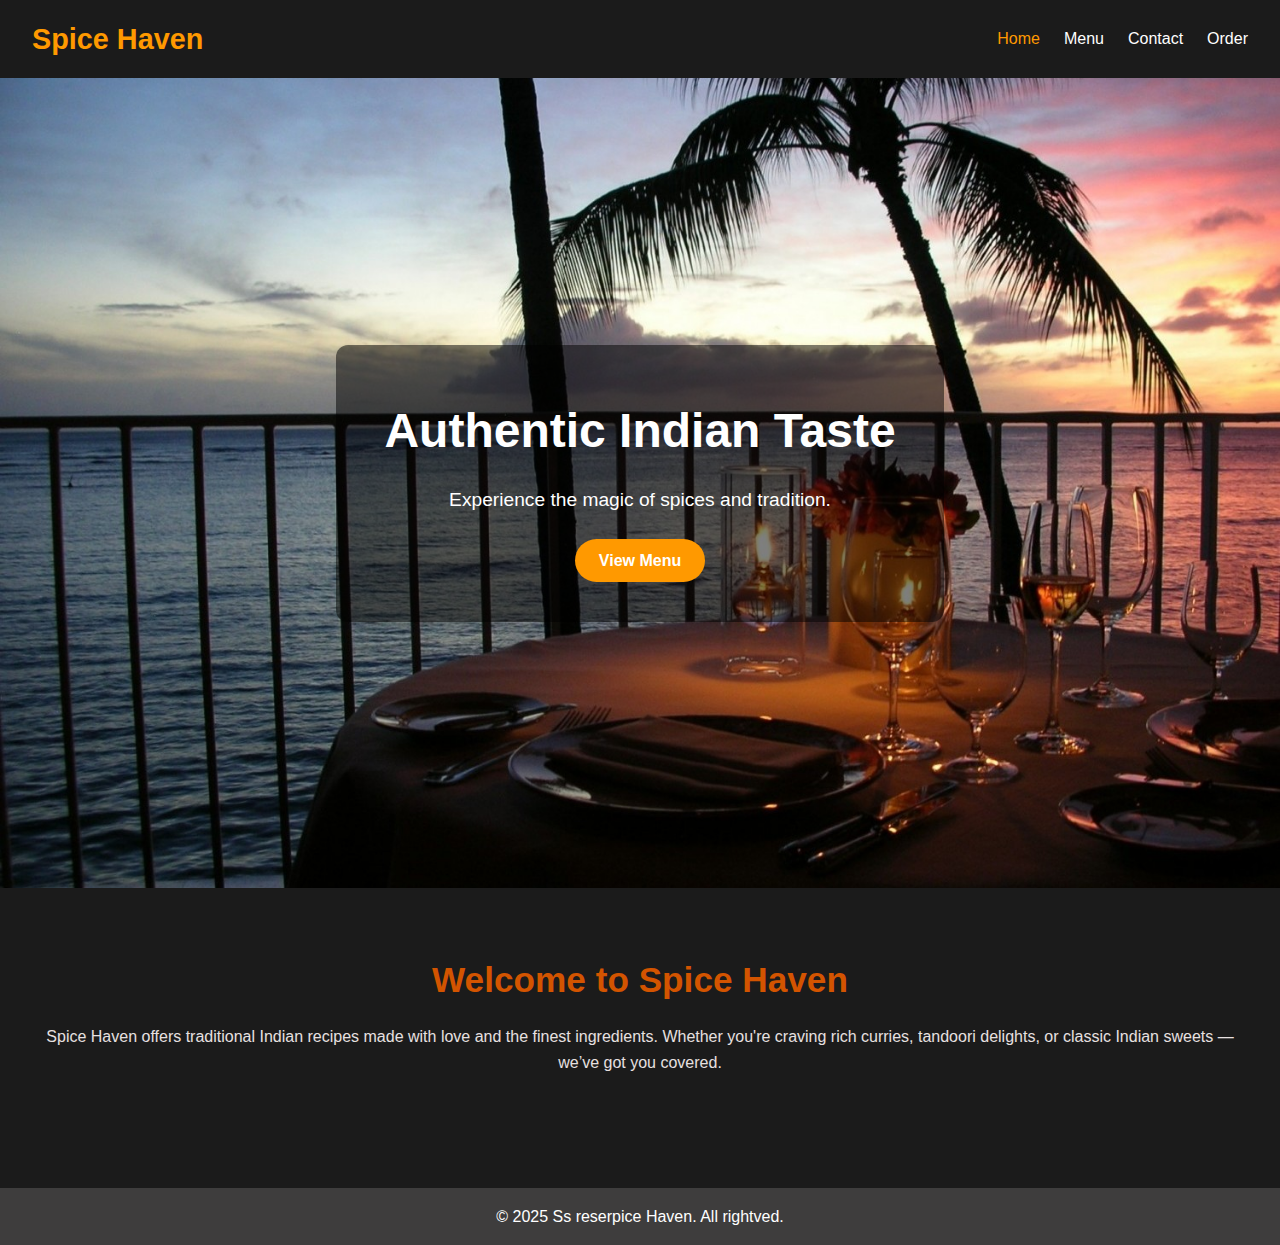
<file: index.html>
<!DOCTYPE html>
<html lang="en">
<head>
  <meta charset="UTF-8" />
  <meta name="viewport" content="width=device-width, initial-scale=1.0"/>
  <title>Spice Haven - Home</title>
  <link rel="stylesheet" href="style.css" />
</head>
<body>

  <header class="navbar">
    <div class="logo">Spice Haven</div>
    <ul class="nav-links">
      <li><a href="index.html" class="active">Home</a></li>
      <li><a href="menu.html">Menu</a></li>
      <li><a href="contact.html">Contact</a></li>
      <li><a href="order.html">Order</a></li>
    </ul>
  </header>

  <section class="hero">
    <div class="hero-content">
      <h1>Authentic Indian Taste</h1>
      <p>Experience the magic of spices and tradition.</p>
      <a href="menu.html" class="btn">View Menu</a>
    </div>
  </section>

  <section class="section">
    <h2>Welcome to Spice Haven</h2>
    <p>Spice Haven offers traditional Indian recipes made with love and the finest ingredients. Whether you're craving rich curries, tandoori delights, or classic Indian sweets — we’ve got you covered.</p>
  </section>

  <footer>
    <p>&copy; 2025 Ss reserpice Haven. All rightved.</p>
  </footer>

</body>
</html>
</file>
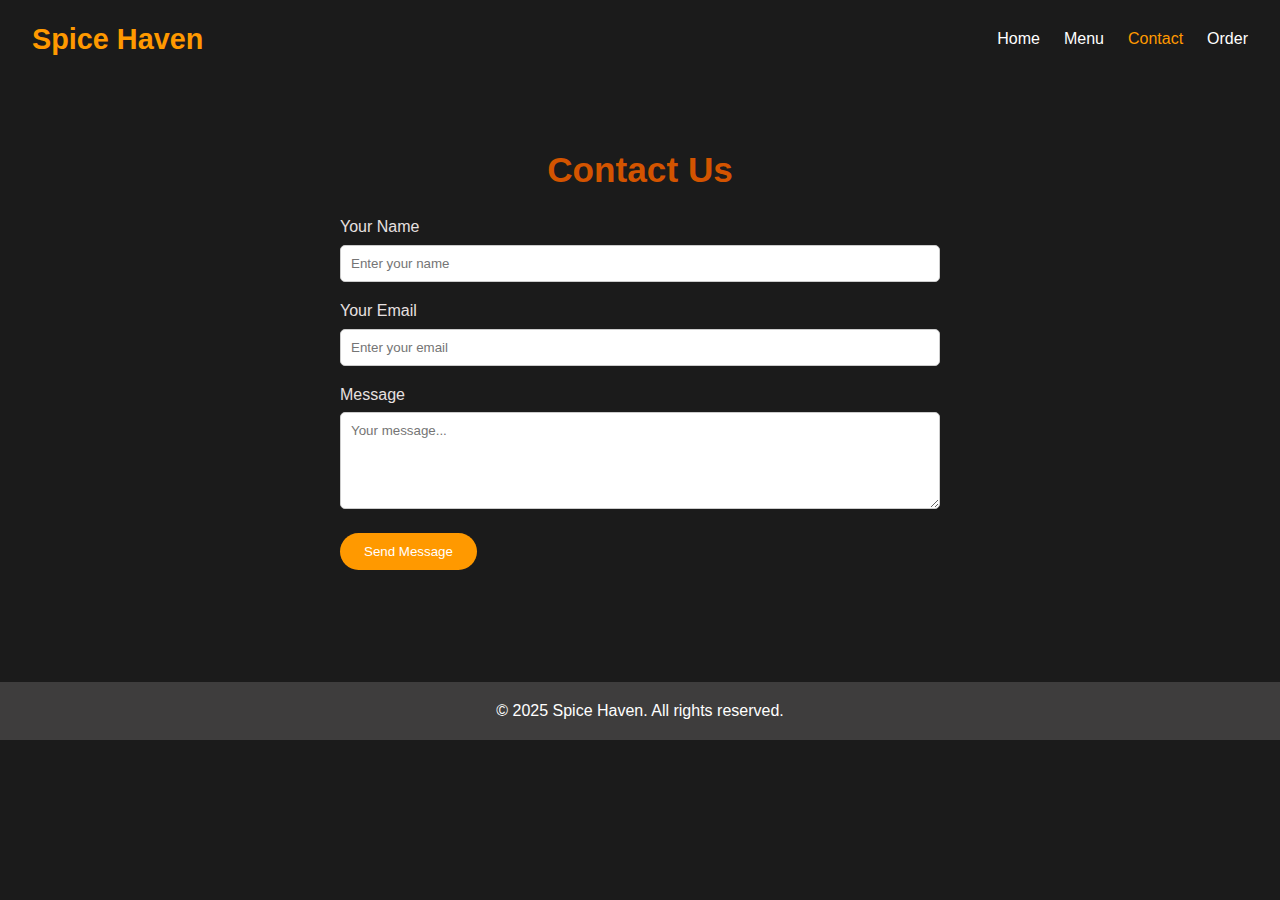
<file: contact.html>
<!DOCTYPE html>
<html lang="en">
<head>
  <meta charset="UTF-8" />
  <meta name="viewport" content="width=device-width, initial-scale=1.0"/>
  <title>Contact Us - Spice Haven</title>
  <link rel="stylesheet" href="style.css" />
</head>
<body>

  <header class="navbar">
    <div class="logo">Spice Haven</div>
    <ul class="nav-links">
      <li><a href="index.html">Home</a></li>
      <li><a href="menu.html">Menu</a></li>
      <li><a href="contact.html" class="active">Contact</a></li>
      <li><a href="order.html">Order</a></li>
    </ul>
  </header>

  <section class="section">
    <h2>Contact Us</h2>
    <div class="contact-form">
      <form>
        <label for="name">Your Name</label>
        <input type="text" id="name" placeholder="Enter your name" required />

        <label for="email">Your Email</label>
        <input type="email" id="email" placeholder="Enter your email" required />

        <label for="message">Message</label>
        <textarea id="message" rows="5" placeholder="Your message..." required></textarea>

        <button type="submit">Send Message</button>
      </form>
    </div>
  </section>

  <footer>
    <p>&copy; 2025 Spice Haven. All rights reserved.</p>
  </footer>

</body>
</html>
</file>
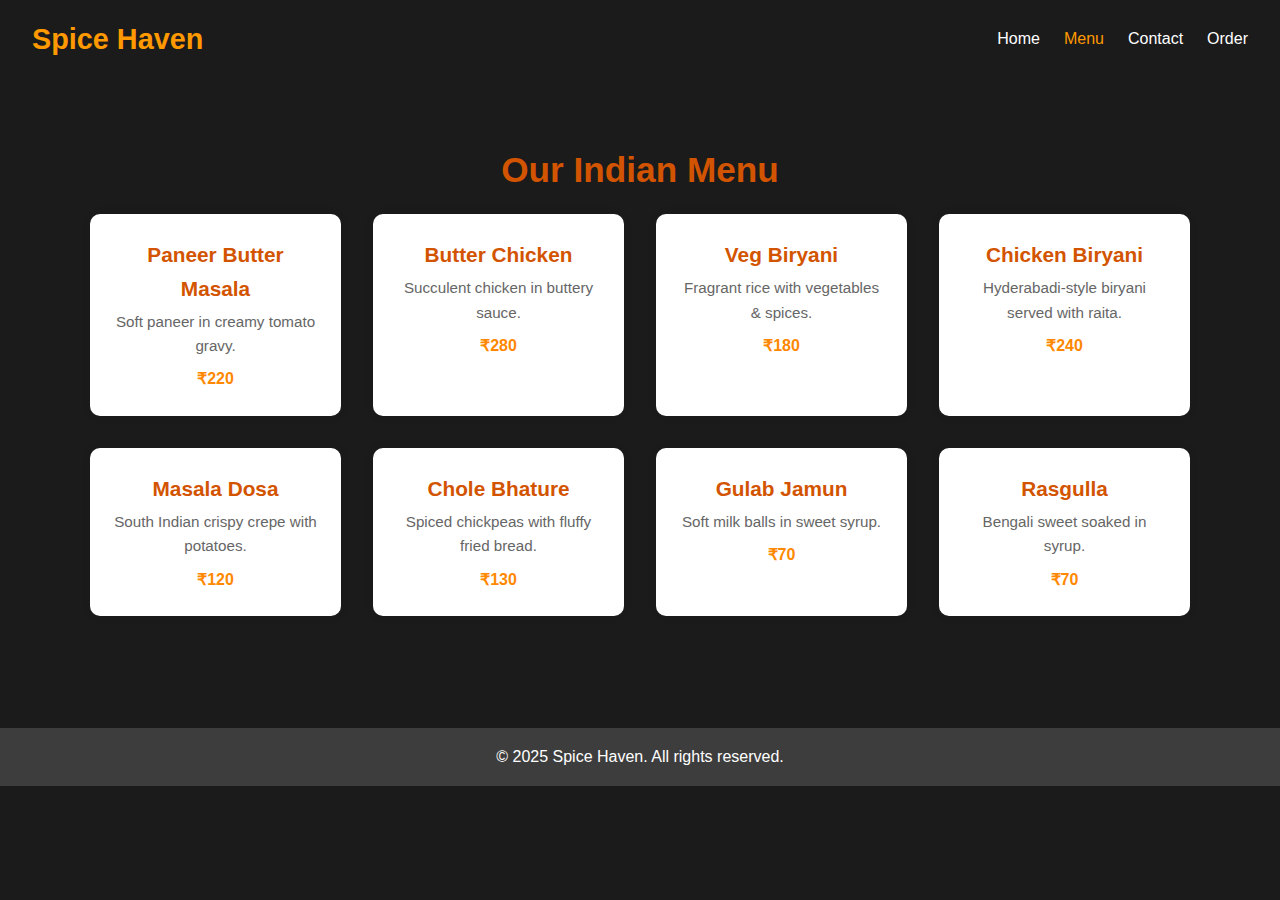
<file: menu.html>
<!DOCTYPE html>
<html lang="en">
<head>
  <meta charset="UTF-8" />
  <meta name="viewport" content="width=device-width, initial-scale=1.0"/>
  <title>Our Menu - Spice Haven</title>
  <link rel="stylesheet" href="style.css" />
</head>
<body>

  <header class="navbar">
    <div class="logo">Spice Haven</div>
    <ul class="nav-links">
      <li><a href="index.html">Home</a></li>
      <li><a href="menu.html" class="active">Menu</a></li>
      <li><a href="contact.html">Contact</a></li>
      <li><a href="order.html">Order</a></li>
    </ul>
  </header>

  <section class="section">
    <h2>Our Indian Menu</h2>
    <div class="menu-grid">
      <div class="menu-card">
        <h3>Paneer Butter Masala</h3>
        <p>Soft paneer in creamy tomato gravy.</p>
        <span>₹220</span>
      </div>
      <div class="menu-card">
        <h3>Butter Chicken</h3>
        <p>Succulent chicken in buttery sauce.</p>
        <span>₹280</span>
      </div>
      <div class="menu-card">
        <h3>Veg Biryani</h3>
        <p>Fragrant rice with vegetables & spices.</p>
        <span>₹180</span>
      </div>
      <div class="menu-card">
        <h3>Chicken Biryani</h3>
        <p>Hyderabadi-style biryani served with raita.</p>
        <span>₹240</span>
      </div>
      <div class="menu-card">
        <h3>Masala Dosa</h3>
        <p>South Indian crispy crepe with potatoes.</p>
        <span>₹120</span>
      </div>
      <div class="menu-card">
        <h3>Chole Bhature</h3>
        <p>Spiced chickpeas with fluffy fried bread.</p>
        <span>₹130</span>
      </div>
      <div class="menu-card">
        <h3>Gulab Jamun</h3>
        <p>Soft milk balls in sweet syrup.</p>
        <span>₹70</span>
      </div>
      <div class="menu-card">
        <h3>Rasgulla</h3>
        <p>Bengali sweet soaked in syrup.</p>
        <span>₹70</span>
      </div>
    </div>
  </section>

  <footer>
    <p>&copy; 2025 Spice Haven. All rights reserved.</p>
  </footer>

</body>
</html>
</file>
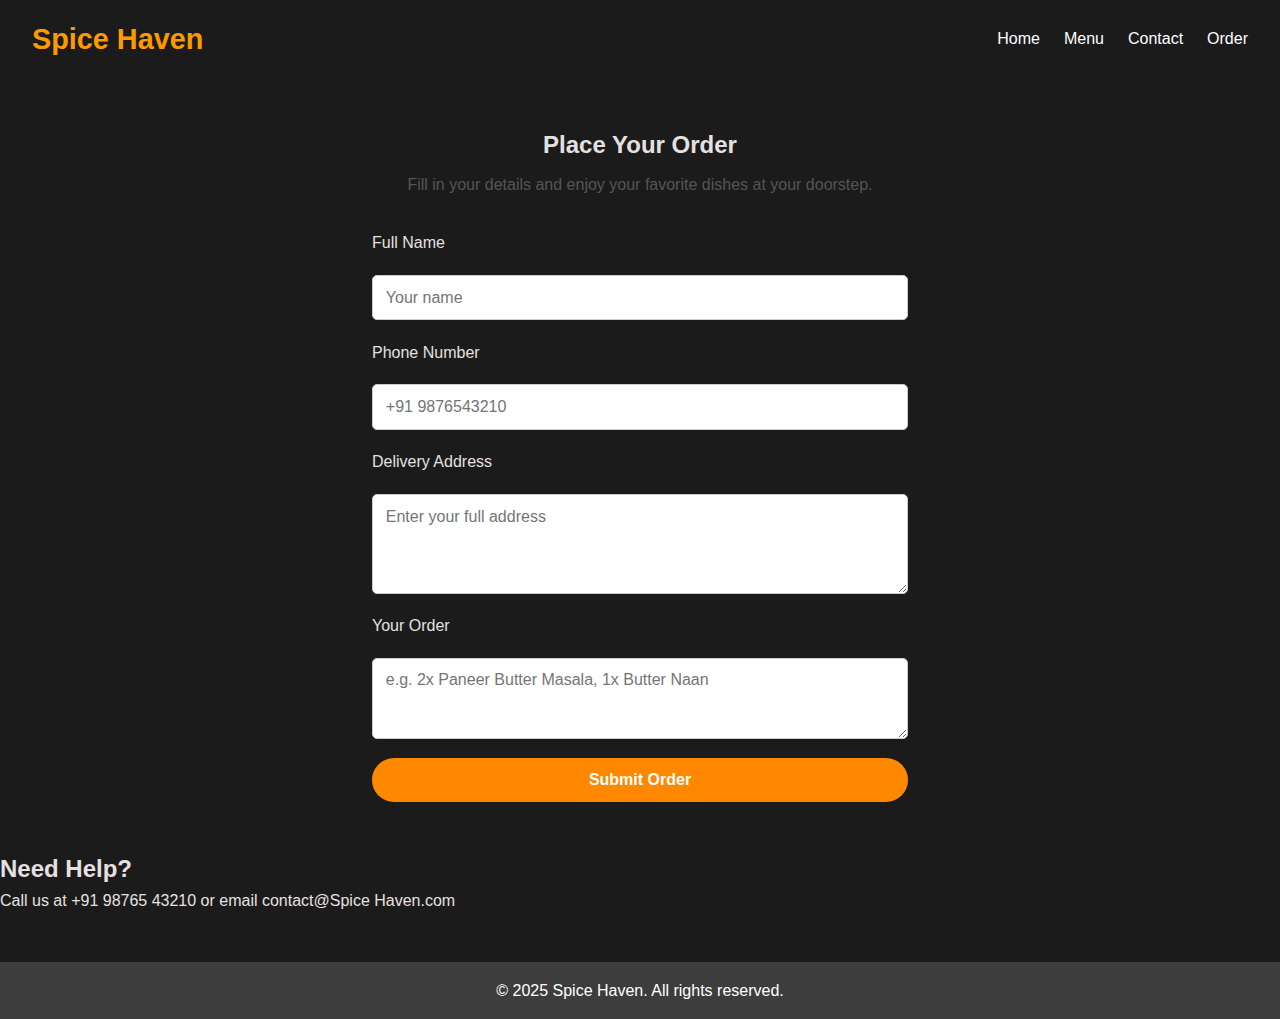
<file: order.html>
<!DOCTYPE html>
<html lang="en">
<head>
  <meta charset="UTF-8" />
  <meta name="viewport" content="width=device-width, initial-scale=1.0"/>
  <title>Order Online |Spice Haven</title>
  <link rel="stylesheet" href="style.css" />
</head>
<body>
  <header>
    <nav class="navbar">
      <div class="logo">Spice Haven</div>
      <ul class="nav-links">
        <li><a href="index.html">Home</a></li>
        <li><a href="menu.html">Menu</a></li>
        <li><a href="contact.html">Contact</a></li>
        <li><a href="order.html">Order</a></li>
      </ul>
    </nav>
  </header>

  <section class="order-page">
    <h2>Place Your Order</h2>
    <p>Fill in your details and enjoy your favorite dishes at your doorstep.</p>

    <form class="order-form">
      <label for="name">Full Name</label>
      <input type="text" id="name" placeholder="Your name" required />

      <label for="phone">Phone Number</label>
      <input type="tel" id="phone" placeholder="+91 9876543210" required />

      <label for="address">Delivery Address</label>
      <textarea id="address" rows="4" placeholder="Enter your full address" required></textarea>

      <label for="order">Your Order</label>
      <textarea id="order" rows="3" placeholder="e.g. 2x Paneer Butter Masala, 1x Butter Naan" required></textarea>

      <button type="submit" class="btn">Submit Order</button>
    </form>
  </section>

  <section id="contact" class="contact">
    <h2>Need Help?</h2>
    <p>Call us at +91 98765 43210 or email contact@Spice Haven.com</p>
  </section>

  <footer>
    <p>&copy; 2025 Spice Haven. All rights reserved.</p>
  </footer>
</body>
</html>
</file>
<file: style.css>
* {
  margin: 0;
  padding: 0;
  box-sizing: border-box;
  font-family: 'Segoe UI', sans-serif;
}

body {
  background-color: #1b1b1b;
  color: #e7e0e0;
  line-height: 1.6;
}

.navbar {
  background-color: #1b1b1b;
  color: white;
  padding: 1rem 2rem;
  display: flex;
  justify-content: space-between;
  align-items: center;
  flex-wrap: wrap;
}

.logo {
  font-size: 1.8rem;
  font-weight: bold;
  color: #ff9900;
}

.nav-links {
  list-style: none;
  display: flex;
  gap: 1.5rem;
}

.nav-links a {
  text-decoration: none;
  color: white;
  font-weight: 500;
  transition: 0.3s;
}

.nav-links a:hover,
.nav-links a.active {
  color: #ff9900;
}

.hero {
  background: url('back.jpg_large') no-repeat center center/cover;
  height: 90vh;
  display: flex;
  align-items: center;
  justify-content: center;
  text-align: center;
}

.hero-content {
  background-color: rgba(0, 0, 0, 0.5);
  color: white;
  padding: 3rem;
  border-radius: 12px;
}

.hero-content h1 {
  font-size: 3rem;
  margin-bottom: 1rem;
}

.hero-content p {
  font-size: 1.2rem;
  margin-bottom: 2rem;
}

.btn {
  background-color: #ff9900;
  color: white;
  padding: 0.8rem 1.5rem;
  border-radius: 30px;
  text-decoration: none;
  font-weight: bold;
  transition: background 0.3s ease;
}

.btn:hover {
  background-color: #e67e00;
}

/* Sections */
.section {
  padding: 4rem 2rem;
  text-align: center;
}

.section h2 {
  font-size: 2.2rem;
  margin-bottom: 1rem;
  color: #d35400;
}

/* Menu Cards */
.menu-grid {
  display: grid;
  grid-template-columns: repeat(auto-fit, minmax(250px, 1fr));
  gap: 2rem;
  max-width: 1100px;
  margin: auto;
}

.menu-card {
  background: white;
  padding: 1.5rem;
  border-radius: 10px;
  box-shadow: 0 0 12px rgba(0,0,0,0.05);
  transition: transform 0.2s;
}

.menu-card:hover {
  transform: scale(1.03);
}

.menu-card h3 {
  color: #d35400;
  font-size: 1.3rem;
  margin-bottom: 0.3rem;
}

.menu-card p {
  font-size: 0.95rem;
  color: #666;
}

.menu-card span {
  display: block;
  margin-top: 0.5rem;
  font-weight: bold;
  color: #ff8800;
}

/* Contact Form */
.contact-form {
  max-width: 600px;
  margin: auto;
  text-align: left;
}

.contact-form label {
  display: block;
  margin-top: 1rem;
  font-weight: 500;
}

.contact-form input,
.contact-form textarea {
  width: 100%;
  padding: 10px;
  margin-top: 5px;
  border-radius: 5px;
  border: 1px solid #ccc;
}

.contact-form button {
  margin-top: 1rem;
  background: #ff9900;
  color: white;
  border: none;
  padding: 0.7rem 1.5rem;
  border-radius: 30px;
  cursor: pointer;
}

.contact-form button:hover {
  background: #e67e00;
}

/* Footer */
footer {
  background-color: #3e3d3d;
  color: white;
  text-align: center;
  padding: 1rem 0;
  margin-top: 3rem;
}

.order-page {
  padding: 3rem 2rem;
  max-width: 600px;
  margin: auto;
}

.order-page h2 {
  text-align: center;
  margin-bottom: 0.5rem;
}

.order-page p {
  text-align: center;
  margin-bottom: 2rem;
  color: #555;
}

.order-form {
  display: flex;
  flex-direction: column;
  gap: 1.2rem;
}

.order-form label {
  font-weight: 500;
}

.order-form input,
.order-form textarea {
  padding: 0.8rem;
  border-radius: 5px;
  border: 1px solid #ccc;
  font-size: 1rem;
  width: 100%;
}

.order-form .btn {
  background-color: #ff8800;
  color: white;
  border: none;
  padding: 0.8rem;
  font-size: 1rem;
  border-radius: 30px;
  cursor: pointer;
  transition: background 0.3s ease;
}

.order-form .btn:hover {
  background-color: #e67300;
}
</file>
